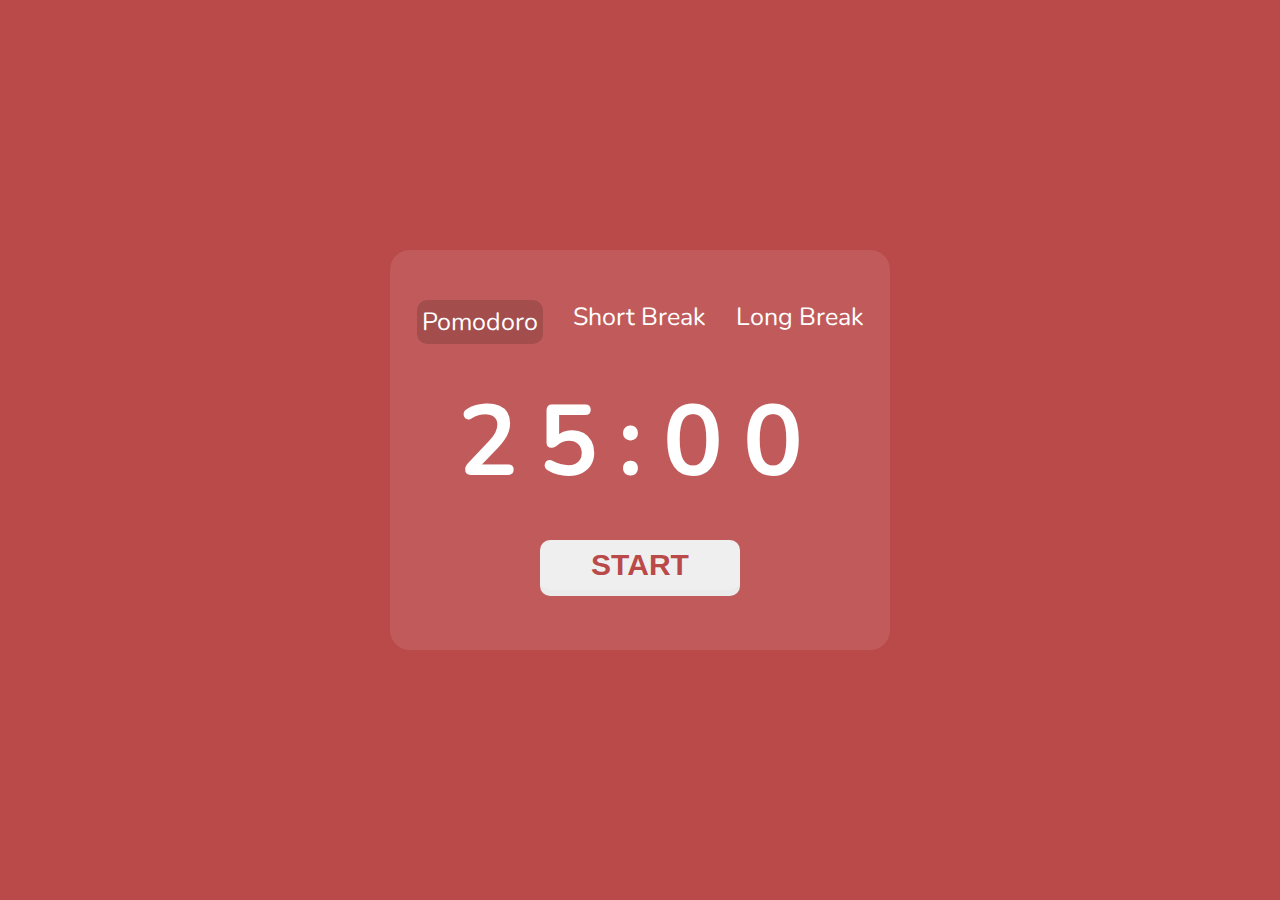
<file: public/index.html>
<!DOCTYPE html>
<html lang="en">
	<head>
		<meta charset="UTF-8" />
		<meta name="viewport" content="width=device-width, initial-scale=1.0" />
		<title>25:00-Pomofocus</title>
		<link rel="shortcut icon" href="../img/pomodoro-technique (1).png" type="image/x-icon" />
		<link rel="shortcut icon" href="../img/icon-white2.png" type="image/x-icon" />
		<link rel="stylesheet" href="./main.css" />
		<link rel="preconnect" href="https://fonts.googleapis.com" />
		<link rel="preconnect" href="https://fonts.gstatic.com" crossorigin />
		<link
			href="https://fonts.googleapis.com/css2?family=Nunito:ital,wght@0,200;0,300;0,400;0,500;0,600;0,700;0,800;0,900;0,1000;1,200;1,300;1,400;1,500;1,600;1,700;1,800;1,900;1,1000&display=swap"
			rel="stylesheet"
		/>
	</head>
	<body>
		<div class="container">
			<div class="pomodoro">
				<p class="bg-color" id="pomo-1">Pomodoro</p>
				<p id="pomo-2">Short Break</p>
				<p id="pomo-3">Long Break</p>
			</div>
			<div class="timer">25:00</div>
			<div class="btns">
				<button class="btn-1 btnStart btn">START</button>
				<button class="btn-2 btnPause btn">PAUSE</button>
			</div>
		</div>

		<script src="../src/main.js"></script>
	</body>
</html>
</file>
<file: public/main.css>
* {
	margin: 0;
	padding: 0;
	box-sizing: border-box;
}

body {
	width: 100%;
	height: 100vh;
	display: grid;
	place-items: center;
	font-family: "Nunito", sans-serif;
	background: rgb(186, 73, 73);
	user-select: none;
	transition: background ease-out 1s;
}

.container {
	width: 500px;
	height: 400px;
	display: flex;
	flex-direction: column;
	align-items: center;
	flex-wrap: wrap;
	gap: 30px;
	background: rgba(255, 255, 255, 0.1);
	border-radius: 20px;
	text-align: center;
	color: white;
	transition: transform linear 5s;
}

.pomodoro {
	display: flex;
	justify-content: center;
	margin-top: 50px;
	font-size: 25px;
	gap: 30px;
	cursor: pointer;
	flex-wrap: wrap;
}

.bg-color {
	background-color: rgba(0, 0, 0, 0.15);
	border-radius: 10px;
	padding: 5px;
}

.timer {
	font-size: 100px;
	font-weight: bold;
	letter-spacing: 20px;
}

.btnStart {
	width: 200px;
	height: 50px;
	border: none;
	border-radius: 10px;
	font-size: 30px;
	box-shadow: rgb(235, 235, 235) 0px 6px 0px;
	cursor: pointer;
	color: rgb(186, 73, 73);
	font-weight: bold;
}
.btnPause {
	width: 200px;
	height: 50px;
	border: none;
	border-radius: 10px;
	font-size: 30px;
	box-shadow: rgb(235, 235, 235) 0px 6px 0px;
	cursor: pointer;
	color: rgb(186, 73, 73);
	font-weight: bold;
	display: none;
}
.btn:active {
	transform: scale(0.77);
}

@media (max-width: 576px) {
	.container {
		width: 380px;
		height: 500px;
		padding: 20px;
	}
	.timer {
		font-size: 70px;
	}
}
</file>
